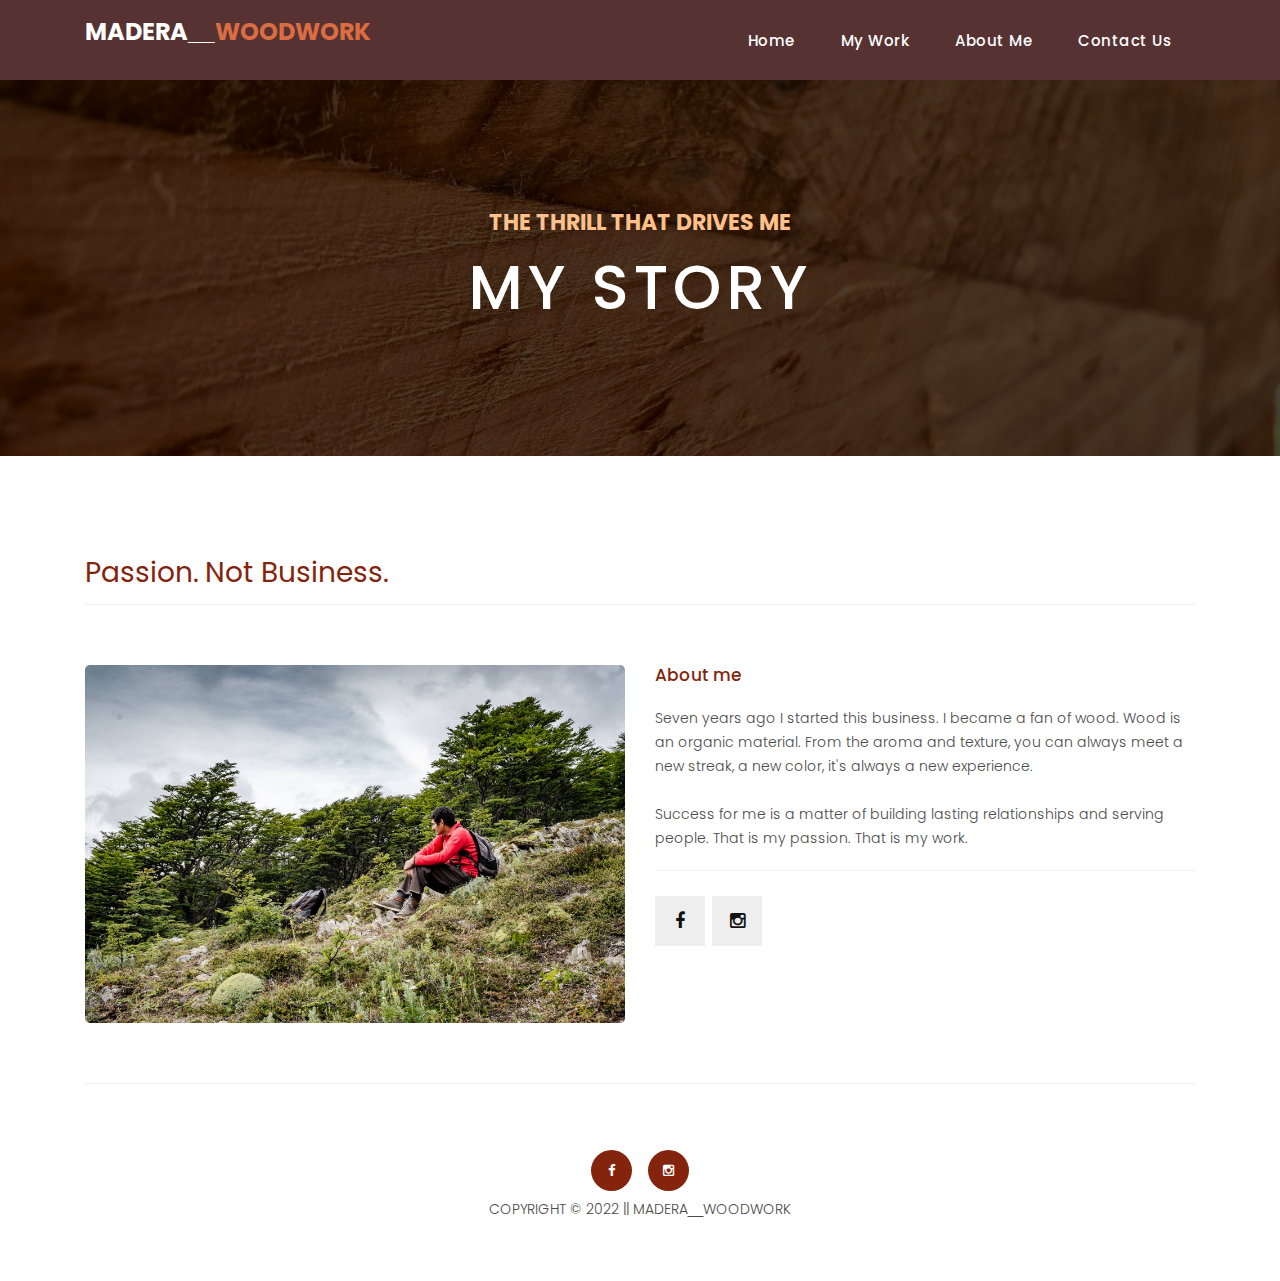
<file: about-us.html>
<!DOCTYPE html>
<html lang="en">

  <head>

    <meta charset="utf-8">
    <meta name="viewport" content="width=device-width, initial-scale=1, shrink-to-fit=no">
    <meta name="description" content="">
    <meta name="author" content="">
    <link rel="icon" href="assets/images/favicon.ico">

    <link href="https://fonts.googleapis.com/css?family=Poppins:100,200,300,400,500,600,700,800,900&display=swap" rel="stylesheet">
    <link rel="stylesheet" href="https://cdnjs.cloudflare.com/ajax/libs/font-awesome/5.15.2/css/all.min.css" integrity="sha512-HK5fgLBL+xu6dm/Ii3z4xhlSUyZgTT9tuc/hSrtw6uzJOvgRr2a9jyxxT1ely+B+xFAmJKVSTbpM/CuL7qxO8w==" crossorigin="anonymous" />
    <title>madera_woodwork</title>

    <!-- Bootstrap core CSS -->
    <link href="vendor/bootstrap/css/bootstrap.min.css" rel="stylesheet">

    <!-- Additional CSS Files -->
    <link rel="stylesheet" href="assets/css/fontawesome.css">
    <link rel="stylesheet" href="assets/css/style.css">
    <link rel="stylesheet" href="assets/css/owl.css">

  </head>

  <body>

    <!-- ***** Preloader Start ***** -->
    <div id="preloader">
        <div class="jumper">
            <div></div>
            <div></div>
            <div></div>
        </div>
    </div>  
    <!-- ***** Preloader End ***** -->

    <!-- Header -->
    <header class="">
      <nav class="navbar navbar-expand-lg">
        <div class="container">
          <a class="navbar-brand" href="index.html"><h2>Madera<span style="font-family: Arial">__</span><em>woodwork</em> </h2></a>
          <button class="navbar-toggler" type="button" data-toggle="collapse" data-target="#navbarResponsive" aria-controls="navbarResponsive" aria-expanded="false" aria-label="Toggle navigation">
            <span class="navbar-toggler-icon"></span>
          </button>
          <div class="collapse navbar-collapse" id="navbarResponsive">
            <ul class="navbar-nav ml-auto">
                <li class="nav-item">
                    <a class="nav-link" href="index.html">Home
                      <span class="sr-only">(current)</span>
                    </a>
                </li> 

                <li class="nav-item"><a class="nav-link" href="products.html">My Work</a></li>
                <li class="nav-item"><a class="nav-link" href="about-us.html">About Me</a></li>
             
                
                <!-- <li class="nav-item"><a class="nav-link checkout" href="checkout.html">Checkout  <i style="color: red;" class="fas fa-shopping-cart"></i></a></li> -->

                <li class="nav-item"><a class="nav-link" href="contact.html">Contact Us</a></li>
            </ul>
          </div>
        </div>
      </nav>
    </header>

    <!-- Page Content -->
    <div class="page-heading about-heading header-text" style="background-image: url(assets/images/project/e-main-02.jpg);">
      <div class="container">
        <div class="row">
          <div class="col-md-12">
            <div class="text-content">
              <h4>The Thrill That Drives Me</h4>
              <h2>My Story</h2>
            </div>
          </div>
        </div>
      </div>
    </div>


    <div class="best-features about-features">
      <div class="container">
        <div class="row">
          <div class="col-md-12">
            <div class="section-heading">
              <h2>Passion. Not Business.</h2>
            </div>
          </div>
          <div class="col-md-6">
            <div class="right-image">
              <img style="border-radius: 5px;" src="assets/images/eduardo_forest.jpg" alt="">
            </div>
          </div>
          <div class="col-md-6">
            <div class="left-content">
              <h4>About me</h4>
              <p>Seven years ago I started this business. I became a fan of wood. Wood is an organic material. From the aroma and texture, you can always meet a new streak, a new color, it's always a new experience.<br><br>Success for me is a matter of building lasting relationships and serving people.  That is my passion.  That is my work.</p>
              <ul class="social-icons">
                <li><a href="https://www.facebook.com/Madera72woodwork" target="_blank"><i class="fa fa-facebook"></i></a></li>
                <li><a href="https://www.instagram.com/madera__woodwork/?igshid=YmMyMTA2M2Y%3D" target="_blank"><i class="fa fa-instagram"></i></a></li>               
              </ul>
            </div>
          </div>
        </div>
      </div>
    </div>

    
    <!-- <div class="team-members">
      <div class="container">
        <div class="row">
          <div class="col-md-12">
            <div class="section-heading">
              <h2>Lorem ipsum dolor sit amet.</h2>
            </div>

            <h5>Lorem ipsum dolor sit amet.</h5>

            <p>Lorem ipsum dolor sit amet, consectetur adipisicing elit. Sed voluptate nihil eum consectetur similique? Consectetur, quod, incidunt, harum nisi dolores delectus reprehenderit voluptatem perferendis dicta dolorem non blanditiis ex fugiat. Lorem ipsum dolor sit amet, consectetur adipisicing elit.<br><br>Lorem ipsum dolor sit amet, consectetur adipisicing elit. Et, consequuntur, modi mollitia corporis ipsa voluptate corrupti eum ratione ex ea praesentium quibusdam? Aut, in eum facere corrupti necessitatibus perspiciatis quis.</p>

            <p>Lorem ipsum dolor sit amet, consectetur adipisicing elit. Nemo quae eveniet tempora reprehenderit quo, necessitatibus vel sit laboriosam, sunt obcaecati quisquam explicabo voluptatibus earum facilis quidem fuga maiores. Quasi, obcaecati? <br><br> Lorem ipsum dolor sit amet, consectetur adipisicing elit. Sequi, est officiis. Ipsam quas consequuntur adipisci quis, fuga pariatur eius eveniet qui similique nulla inventore accusantium, suscipit asperiores quibusdam culpa iure!</p>
          </div>
        </div>
      </div>
    </div> -->

  
    <footer>
      <div class="container">
        <div class="row">
          <div class="col-md-12">
            <div class="inner-content">
              <ul class="footer-social">
                <li><a href="https://www.facebook.com/Madera72woodwork" target="_blank"><i class="fa fa-facebook"></i></a></li>
                <li><a href="https://www.instagram.com/madera__woodwork/?igshid=YmMyMTA2M2Y%3D" target="_blank"><i class="fa fa-instagram"></i></a></li>               
            </ul>
            <p>Copyright © 2022 || madera<span style="font-family: Arial">__</span>woodwork</p>
            </div>
          </div>
        </div>
      </div>
    </footer>


    <!-- Bootstrap core JavaScript -->
    <script src="vendor/jquery/jquery.min.js"></script>
    <script src="vendor/bootstrap/js/bootstrap.bundle.min.js"></script>


    <!-- Additional Scripts -->
    <script src="assets/js/custom.js"></script>
    <script src="assets/js/owl.js"></script>
    <script src="assets/js/script.js"></script>
  </body>

</html>
</file>
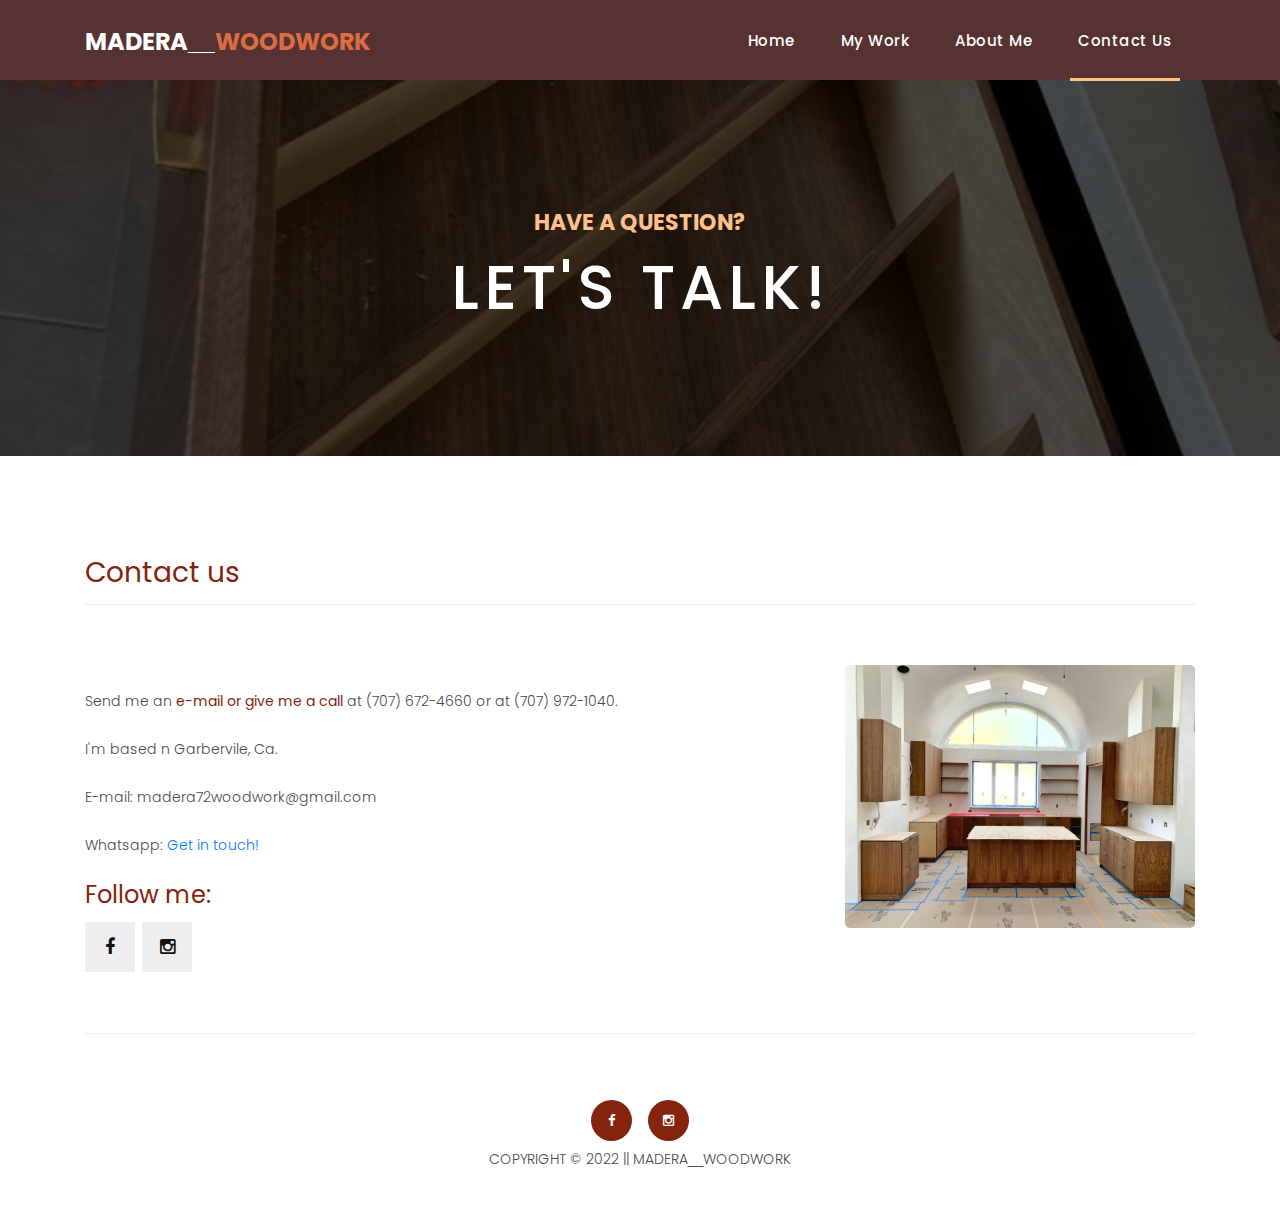
<file: contact.html>
<!DOCTYPE html>
<html lang="en">

  <head>

    <meta charset="utf-8">
    <meta name="viewport" content="width=device-width, initial-scale=1, shrink-to-fit=no">
    <meta name="description" content="">
    <meta name="author" content="">
    <link rel="icon" href="assets/images/favicon.ico">
    <link href="https://fonts.googleapis.com/css?family=Poppins:100,200,300,400,500,600,700,800,900&display=swap" rel="stylesheet">
    <link rel="stylesheet" href="https://cdnjs.cloudflare.com/ajax/libs/font-awesome/5.15.2/css/all.min.css" integrity="sha512-HK5fgLBL+xu6dm/Ii3z4xhlSUyZgTT9tuc/hSrtw6uzJOvgRr2a9jyxxT1ely+B+xFAmJKVSTbpM/CuL7qxO8w==" crossorigin="anonymous" />
    <title>madera_woodwork</title>

    <!-- Bootstrap core CSS -->
    <link href="vendor/bootstrap/css/bootstrap.min.css" rel="stylesheet">

    <!-- Additional CSS Files -->
    <link rel="stylesheet" href="assets/css/fontawesome.css">
    <link rel="stylesheet" href="assets/css/style.css">
    <link rel="stylesheet" href="assets/css/owl.css">

  </head>

  <body>

    <!-- ***** Preloader Start ***** -->
    <div id="preloader">
        <div class="jumper">
            <div></div>
            <div></div>
            <div></div>
        </div>
    </div>  
    <!-- ***** Preloader End ***** -->

    <!-- Header -->
    <header class="">
      <nav class="navbar navbar-expand-lg">
        <div class="container">
          <a class="navbar-brand" href="index.html"><h2>Madera<span style="font-family: Arial">__</span><em>woodwork</em> </h2></a>
          <button class="navbar-toggler" type="button" data-toggle="collapse" data-target="#navbarResponsive" aria-controls="navbarResponsive" aria-expanded="false" aria-label="Toggle navigation">
            <span class="navbar-toggler-icon"></span>
          </button>
          <div class="collapse navbar-collapse" id="navbarResponsive">
            <ul class="navbar-nav ml-auto">
                <li class="nav-item">
                    <a class="nav-link" href="index.html">Home
                      <span class="sr-only">(current)</span>
                    </a>
                </li> 

                <li class="nav-item"><a class="nav-link" href="products.html">My Work</a></li>
                <li class="nav-item"><a class="nav-link" href="about-us.html">About Me</a></li>

              
                
                <!-- <li class="nav-item"><a class="nav-link checkout"  href="checkout.html">Checkout <i style="color: red;" class="fas fa-shopping-cart"></i></a></li> -->

                <li class="nav-item active"><a class="nav-link" href="contact.html">Contact Us</a></li>
            </ul>
          </div>
        </div>
      </nav>
    </header>

    <!-- Page Content -->
    <div class="page-heading contact-heading header-text" style="background-image: url(assets/images/project/e-03.jpeg);">
      <div class="container">
        <div class="row">
          <div class="col-md-12">
            <div class="text-content">
              <h4>Have a question?</h4>
              <h2>Let's Talk!</h2>
            </div>
          </div>
        </div>
      </div>
    </div>


    <!-- <div class="find-us">
      <div class="container">
        <div class="row">      
          <div class="col-md-4">
            <div class="left-content">
              <h4>Contact</h4>
              <p>I’m just a few clicks away. <br><br>Give me an e-mail or give me a call at (707) 672-4660.<br><br>I'm based n Garbervile, Ca.</p>
              <ul class="social-icons">
                <li><a href="https://www.facebook.com/Madera72woodwork" target="_blank"><i class="fa fa-facebook"></i></a></li>
                <li><a href="https://www.instagram.com/madera__woodwork/?igshid=YmMyMTA2M2Y%3D" target="_blank"><i class="fa fa-instagram"></i></a></li>               
              </ul>
            </div>
          </div>
        </div>
      </div>
    </div> -->

    
    <div class="send-message">
      <div class="container">
        <div class="row">
          <div class="col-md-12">
            <div class="section-heading">
              <h2>Contact us</h2>
            </div>
          </div>
          <div class="col-md-8">
            <div class="contact-form">
              <form id="contact" action="" method="post">
                <div class="row">
                  <div class="col-lg-12 col-md-12 col-sm-12">
                    <!-- <fieldset>                   
                      <p>I’m just a few clicks away.</p>
                    </fieldset> -->
                    <br/>
                    <fieldset>                   
                      <p>Send me an <span style="color:#84240c; font-weight: 400;">e-mail or give me a call</span> at (707) 672-4660 or at (707) 972-1040.</p>
                    </fieldset>
                    <br/>
                    <fieldset>                   
                      <p>I'm based n Garbervile, Ca.</p>
                    </fieldset>
                    <br/>
                    <fieldset>                   
                        <p>E-mail: madera72woodwork@gmail.com</p>                        
                    </fieldset>
                    <br/>
                    <fieldset>                   
                        <p>Whatsapp: <a href="https://api.whatsapp.com/send?phone=+17076724660">Get in touch!</a></p>
                    </fieldset>
                     <br>
            
                  </div>
                  <div class="col-lg-12 col-md-12 col-sm-12">    
                    
                    <div class="container" style="padding-left: 0;">
                      <div class="left-content">  
                        <h4 style="color: #84240c; margin-bottom:12px; font-weight: 400;">Follow me:</h4>                           
                        <ul class="social-icons">
                          <li><a href="https://www.facebook.com/Madera72woodwork" target="_blank"><i class="fa fa-facebook"></i></a></li>
                          <li><a href="https://www.instagram.com/madera__woodwork/?igshid=YmMyMTA2M2Y%3D" target="_blank"><i class="fa fa-instagram"></i></a></li>               
                        </ul>                    
                      </div>
                    </div>

                  </div>
                  <div class="col-lg-12 col-md-12 col-sm-12">
              
                  </div>
                </div>
              </form>
            </div>
          </div>
          <div class="col-md-4">

      

            <img style="border-radius: 5px;" src="assets/images/project/e-21.jpg" class="img-fluid" alt="">
      
          </div>
        </div>
      </div>
    </div>

   
    <footer>
      <div class="container">
        <div class="row">
          <div class="col-md-12">
            <div class="inner-content">
              <ul class="footer-social">
                <li><a href="https://www.facebook.com/Madera72woodwork" target="_blank"><i class="fa fa-facebook"></i></a></li>
                <li><a href="https://www.instagram.com/madera__woodwork/?igshid=YmMyMTA2M2Y%3D" target="_blank"><i class="fa fa-instagram"></i></a></li>               
            </ul>
            <p>Copyright © 2022 || madera<span style="font-family: Arial">__</span>woodwork</p>
            </div>
          </div>
        </div>
      </div>
    </footer>


    <!-- Bootstrap core JavaScript -->
    <script src="vendor/jquery/jquery.min.js"></script>
    <script src="vendor/bootstrap/js/bootstrap.bundle.min.js"></script>


    <!-- Additional Scripts -->
    <script src="assets/js/custom.js"></script>
    <script src="assets/js/owl.js"></script>
    <script src="assets/js/script.js"></script>
  </body>

</html>
</file>
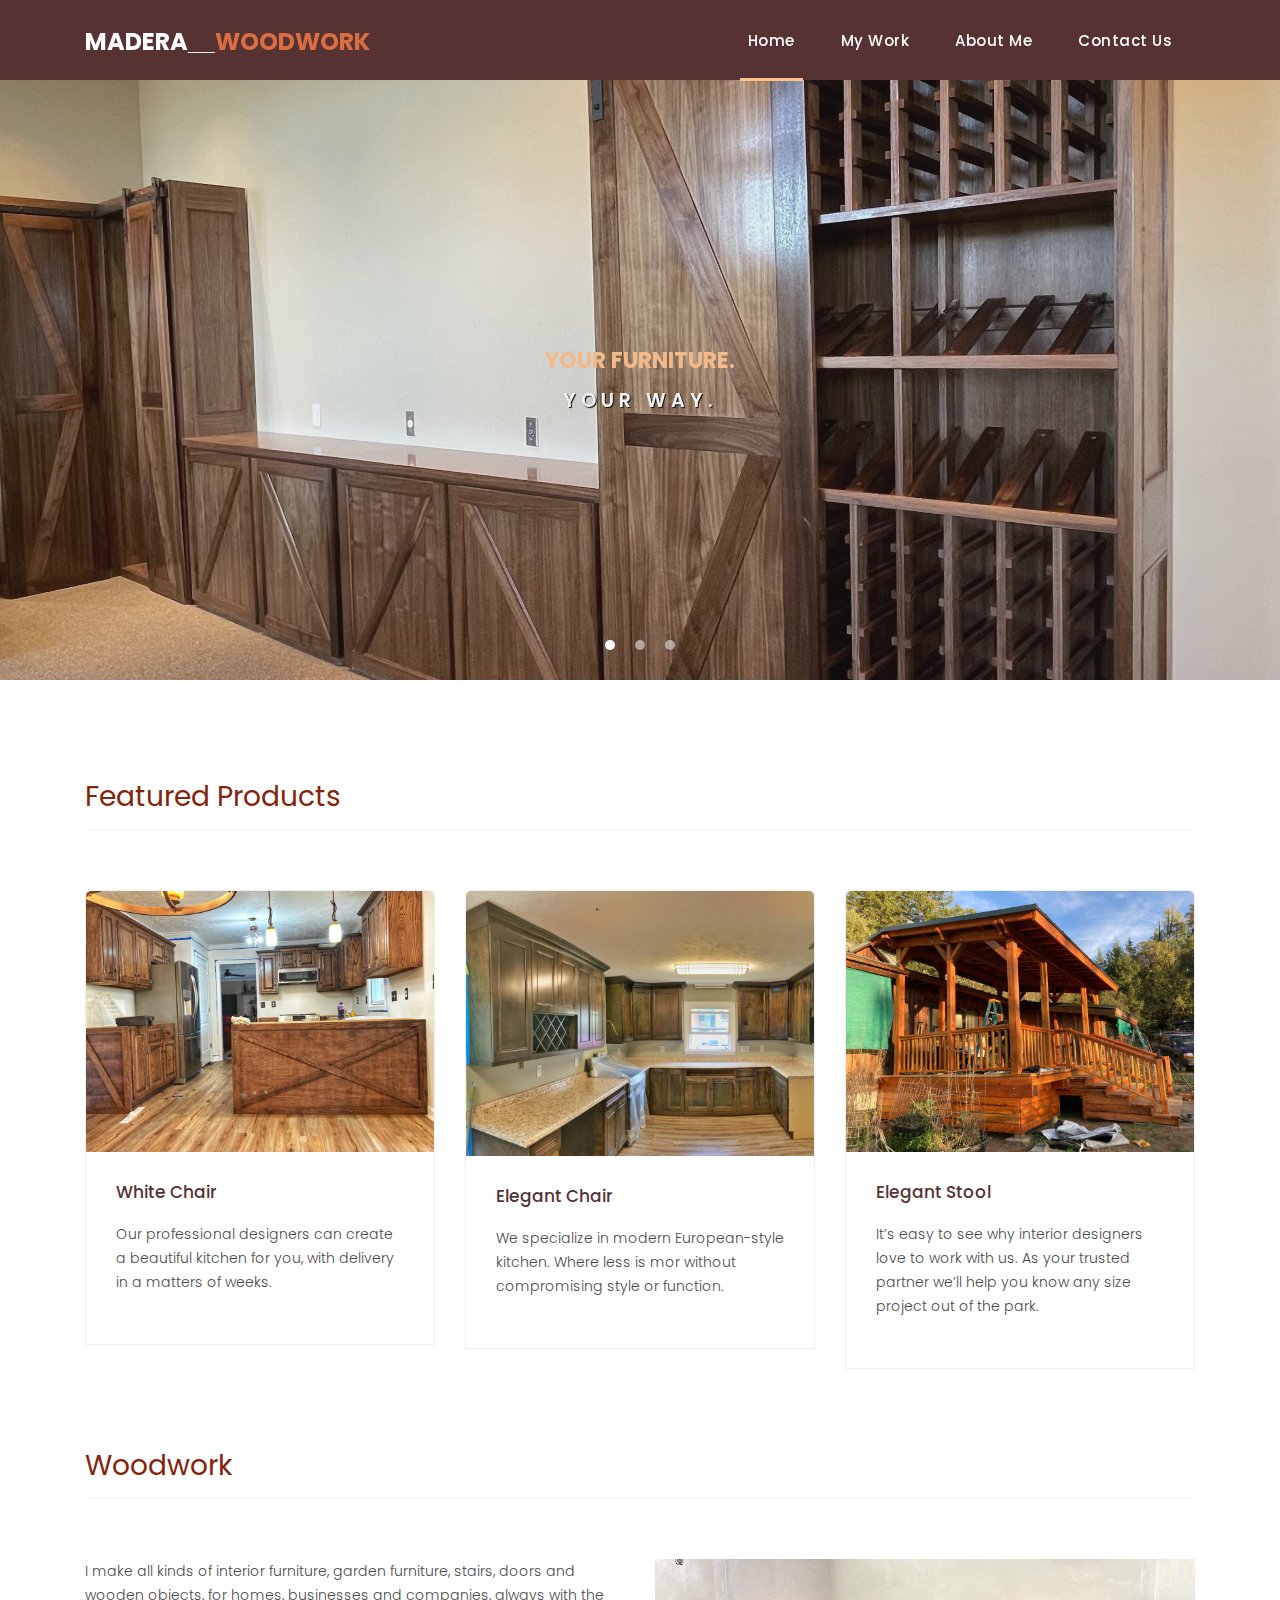
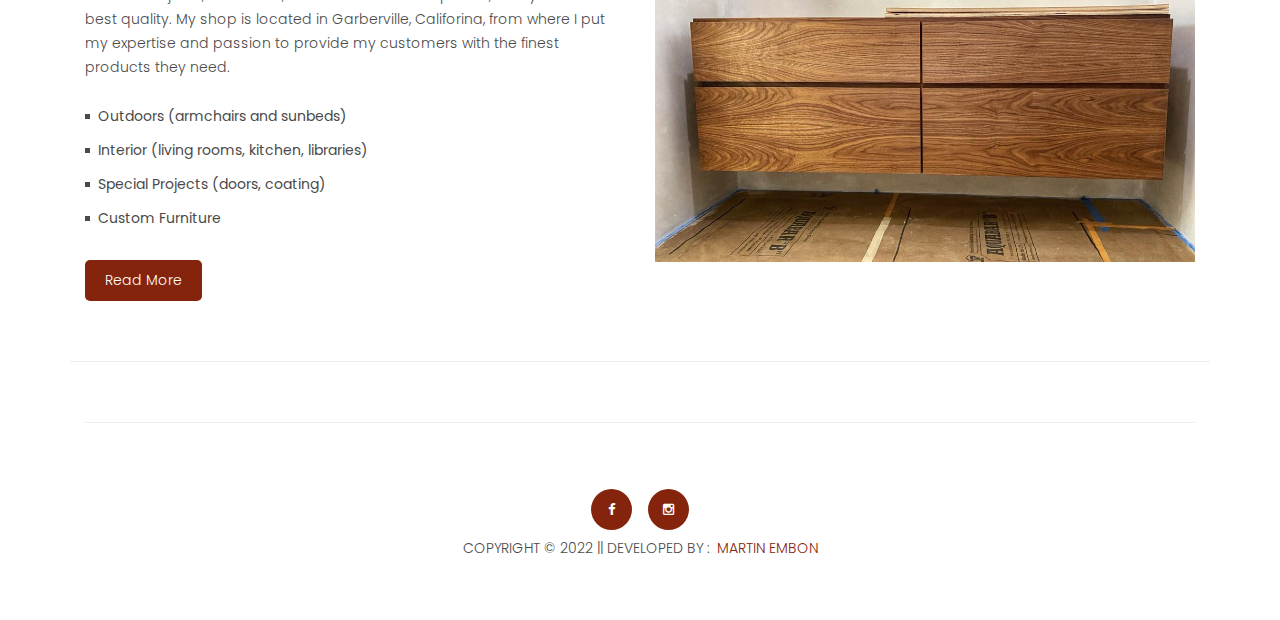
<file: index copy.html>
<!DOCTYPE html>
<html lang="en">

  <head>

    <meta charset="utf-8">
    <meta name="viewport" content="width=device-width, initial-scale=1, shrink-to-fit=no">
    <meta name="description" content="">
    <meta name="author" content="">
    <link rel="icon" href="assets/images/favicon.ico">
    <link href="https://fonts.googleapis.com/css?family=Poppins:100,200,300,400,500,600,700,800,900&display=swap" rel="stylesheet">

    <title>madera_woodwork</title>

    <!-- Bootstrap core CSS -->
    <link href="vendor/bootstrap/css/bootstrap.min.css" rel="stylesheet">

    <!-- Additional CSS Files -->
    <link rel="stylesheet" href="https://cdnjs.cloudflare.com/ajax/libs/font-awesome/5.15.2/css/all.min.css" integrity="sha512-HK5fgLBL+xu6dm/Ii3z4xhlSUyZgTT9tuc/hSrtw6uzJOvgRr2a9jyxxT1ely+B+xFAmJKVSTbpM/CuL7qxO8w==" crossorigin="anonymous" />
    <link rel="stylesheet" href="assets/css/fontawesome.css">
    <link rel="stylesheet" href="assets/css/style.css">
    <link rel="stylesheet" href="assets/css/owl.css">

  </head>

  <body>

    <!-- ***** Preloader Start ***** -->
    <div id="preloader">
        <div class="jumper">
            <div></div>
            <div></div>
            <div></div>
        </div>
    </div>  
    <!-- ***** Preloader End ***** -->

    <!-- Header -->
    <header class="">
      <nav class="navbar navbar-expand-lg">
        <div class="container">
          <a class="navbar-brand" href="index.html"><h2>Madera<span style="font-family: Arial">__</span><em>woodwork</em> </h2></a>
          <button class="navbar-toggler" type="button" data-toggle="collapse" data-target="#navbarResponsive" aria-controls="navbarResponsive" aria-expanded="false" aria-label="Toggle navigation">
            <span class="navbar-toggler-icon"></span>
          </button>
          <div class="collapse navbar-collapse" id="navbarResponsive">
            <ul class="navbar-nav ml-auto">
                <li class="nav-item active">
                    <a class="nav-link" href="index.html">Home
                      <span class="sr-only">(current)</span>
                    </a>
                </li> 

                <li class="nav-item"><a class="nav-link" href="products.html">My Work</a></li>
                <li class="nav-item"><a class="nav-link" href="about-us.html">About Me</a></li>

            
                
                <!-- <li class="nav-item"><a class="nav-link checkout"  href="checkout.html">Checkout <i style="color: red;" class="fas fa-shopping-cart"></i></a></li> -->

                <li class="nav-item"><a class="nav-link" href="contact.html">Contact Us</a></li>
            </ul>
          </div>
        </div>
      </nav>
    </header>

    <!-- Page Content -->
    <!-- Banner Starts Here -->
    <div class="banner header-text">
      <div class="owl-banner owl-carousel">
        <div class="banner-item-01">
          <div class="text-content">
            <h4>Your furniture.</h4>
            <h2 style='font-size:larger'>Your Way.</h2>
          </div>
        </div>
        <div class="banner-item-02">
          <div class="text-content">
            <h4>Fugiat Aspernatur</h4>
            <h2>Laboriosam reprehenderit ducimus</h2>
          </div>
        </div>
        <div class="banner-item-03">
          <div class="text-content">
            <h4>Saepe Omnis</h4>
            <h2>Quaerat suscipit unde minus dicta</h2>
          </div>
        </div>
      </div>
    </div>
    <!-- Banner Ends Here -->

    <div class="latest-products">
      <div class="container">
        <div class="row">
          <div class="col-md-12">
            <div class="section-heading">
              <h2>Featured Products</h2>
              <!-- <a href="products.html">view more <i class="fa fa-angle-right"></i></a> -->
            </div>
          </div>
          <div class="col-md-4">
            <div class="product-item">
              <a href=""><img id='product_img' src="assets/images/project/e-01.jpeg" alt=""></a>
              <div class="down-content">
                <h4>White Chair</h4>
                <!-- <h6>$779.00</h6> -->
                <!-- <p class="add_to_cart" id="add_to_cart">Add to Cart <i style="color: yellow;" class="fas fa-shopping-cart"></i></p> -->
                <p>Our professional designers can create a beautiful kitchen for you, with delivery in a matters of weeks.</p>
              </div>
            </div>
          </div>

          <div class="col-md-4">
            <div class="product-item">
              <a href=""><img src="assets/images/project/e-05.jpeg" alt=""></a>
              <div class="down-content">
                <h4>Elegant Chair</h4>
                <!-- <h6>$79.00</h6> -->
                <!-- <p class="add_to_cart" id="add_to_cart">Add to Cart <i style="color: yellow;" class="fas fa-shopping-cart"></i></p> -->
                <p>We specialize in modern European-style kitchen. Where less is mor without compromising style or function.</p>
              </div>
            </div>
          </div>

          <div class="col-md-4">
            <div class="product-item">
              <a href=""><img src="assets/images/project/e-11.jpg" alt=""></a>
              <div class="down-content">
                <h4>Elegant Stool</h4>
                <!-- <h6>$1779.00</h6> -->
                <!-- <p class="add_to_cart" id="add_to_cart">Add to Cart <i style="color: yellow;" class="fas fa-shopping-cart"></i></p> -->
                <p>It’s easy to see why interior designers love to work with us. As your trusted partner we’ll help you know any size project out of the park.</p>
              </div>
            </div>
          </div>

          
        </div>
      </div>
    </div>

    <div class="best-features">
      <div class="container">
        <div class="row">
          <div class="col-md-12">
            <div class="section-heading">
              <h2>Woodwork</h2>
            </div>
          </div>
          <div class="col-md-6">
            <div class="left-content">
              <p>I make all kinds of interior furniture, garden furniture, stairs, doors and wooden objects, for homes, businesses and companies, always with the best quality. My shop is located in Garberville, Califorina, from where I put my expertise and passion to provide my customers with the finest products they need.</p>
              <ul class="featured-list">
                <li><a href="products.html">Outdoors (armchairs and sunbeds)</a></li>
                <li><a href="products.html">Interior (living rooms, kitchen, libraries)</a></li>
                <li><a href="products.html">Special Projects (doors, coating)</a></li>
                <li><a href="products.html">Custom Furniture</a></li>
              </ul>
              <a href="about-us.html" class="filled-button">Read More</a>
            </div>
          </div>
          <div class="col-md-6">
            <div class="right-image">
              <img src="assets/images/project/e-06.jpeg" alt="">
            </div>
          </div>
        </div>
      </div>
    </div>
<!-- 
    <div class="happy-clients">
      <div class="container">
        <div class="row">
          <div class="col-md-12">
            <div class="section-heading">
              <h2>Happy Clients</h2>

              <a href="testimonials.html">read more <i class="fa fa-angle-right"></i></a>
            </div>
          </div>
          <div class="col-md-12">
            <div class="owl-clients owl-carousel text-center">
              <div class="service-item">
                <div class="icon">
                  <i class="fa fa-user"></i>
                </div>
                <div class="down-content">
                  <h4>John Doe</h4>
                  <p class="n-m"><em>"Lorem ipsum dolor sit amet, consectetur an adipisicing elit. Itaque, corporis nulla at quia quaerat."</em></p>
                </div>
              </div>
              
              <div class="service-item">
                <div class="icon">
                  <i class="fa fa-user"></i>
                </div>
                <div class="down-content">
                  <h4>Jane Smith</h4>
                  <p class="n-m"><em>"Lorem ipsum dolor sit amet, consectetur an adipisicing elit. Itaque, corporis nulla at quia quaerat."</em></p>
                </div>
              </div>
              
              <div class="service-item">
                <div class="icon">
                  <i class="fa fa-user"></i>
                </div>
                <div class="down-content">
                  <h4>Antony Davis</h4>
                  <p class="n-m"><em>"Lorem ipsum dolor sit amet, consectetur an adipisicing elit. Itaque, corporis nulla at quia quaerat."</em></p>
                </div>
              </div>
              
              <div class="service-item">
                <div class="icon">
                  <i class="fa fa-user"></i>
                </div>
                <div class="down-content">
                  <h4>John Doe</h4>
                  <p class="n-m"><em>"Lorem ipsum dolor sit amet, consectetur an adipisicing elit. Itaque, corporis nulla at quia quaerat."</em></p>
                </div>
              </div>
              
              <div class="service-item">
                <div class="icon">
                  <i class="fa fa-user"></i>
                </div>
                <div class="down-content">
                  <h4>Jane Smith</h4>
                  <p class="n-m"><em>"Lorem ipsum dolor sit amet, consectetur an adipisicing elit. Itaque, corporis nulla at quia quaerat."</em></p>
                </div>
              </div>
              
              <div class="service-item">
                <div class="icon">
                  <i class="fa fa-user"></i>
                </div>
                <div class="down-content">
                  <h4>Antony Davis</h4>
                  <p class="n-m"><em>"Lorem ipsum dolor sit amet, consectetur an adipisicing elit. Itaque, corporis nulla at quia quaerat."</em></p>
                </div>
              </div>
            </div>
          </div>
        </div>
      </div>
    </div>
 -->

 <!-- <div class="call-to-action">
  <div class="container">
    <div class="row">
      <div class="col-md-12">
        <div class="inner-content">
          <div class="row">
            <div class="col-md-8">
              <h4>Feel free to Communicate with us</h4>
              <p>Contacting us is the coustomer right while responding is our responsibility.</p>
            </div>
            <div class="col-lg-4 col-md-6 text-right">
              <a href="contact.html" class="filled-button">Contact Us</a>
            </div>
          </div>
        </div>
      </div>
    </div>
  </div>
</div> -->

    
    <footer>
      <div class="container">
        <div class="row">
          <div class="col-md-12">
            <div class="inner-content">
              <ul class="footer-social">
                <li><a href="https://www.facebook.com/Madera72woodwork" target="_blank"><i class="fa fa-facebook"></i></a></li>
                <li><a href="https://www.instagram.com/madera__woodwork/?igshid=YmMyMTA2M2Y%3D" target="_blank"><i class="fa fa-instagram"></i></a></li>               
            </ul>
              <p>Copyright © 2022 || Developed by : <a href="https://github.com/martinembon" target="_blank">Martin Embon</a></p>
            </div>
          </div>
        </div>
      </div>
    </footer>


    <!-- Bootstrap core JavaScript -->
    <script src="vendor/jquery/jquery.min.js"></script>
    <script src="vendor/bootstrap/js/bootstrap.bundle.min.js"></script>


    <!-- Additional Scripts -->
    <script src="assets/js/custom.js"></script>
    <script src="assets/js/owl.js"></script>
    <script src="assets/js/script.js"></script>
  </body>
</html>
</file>
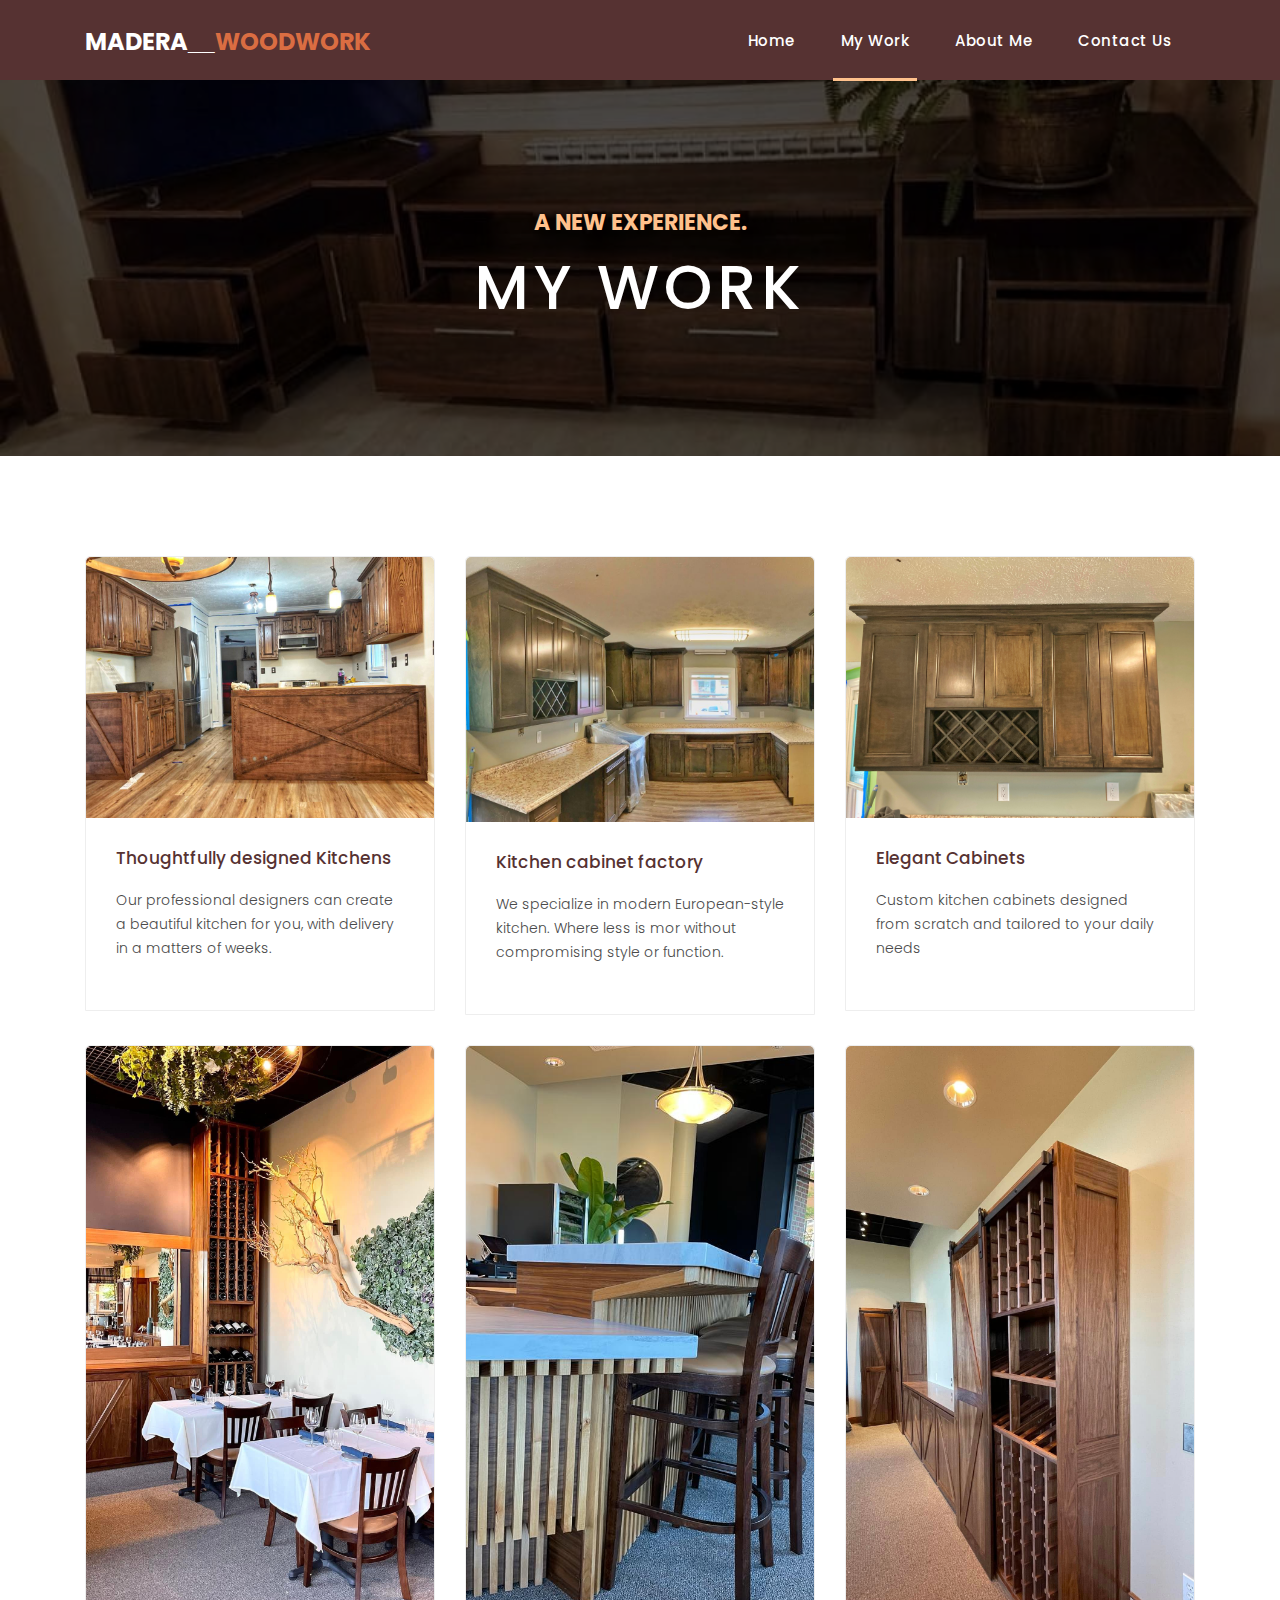
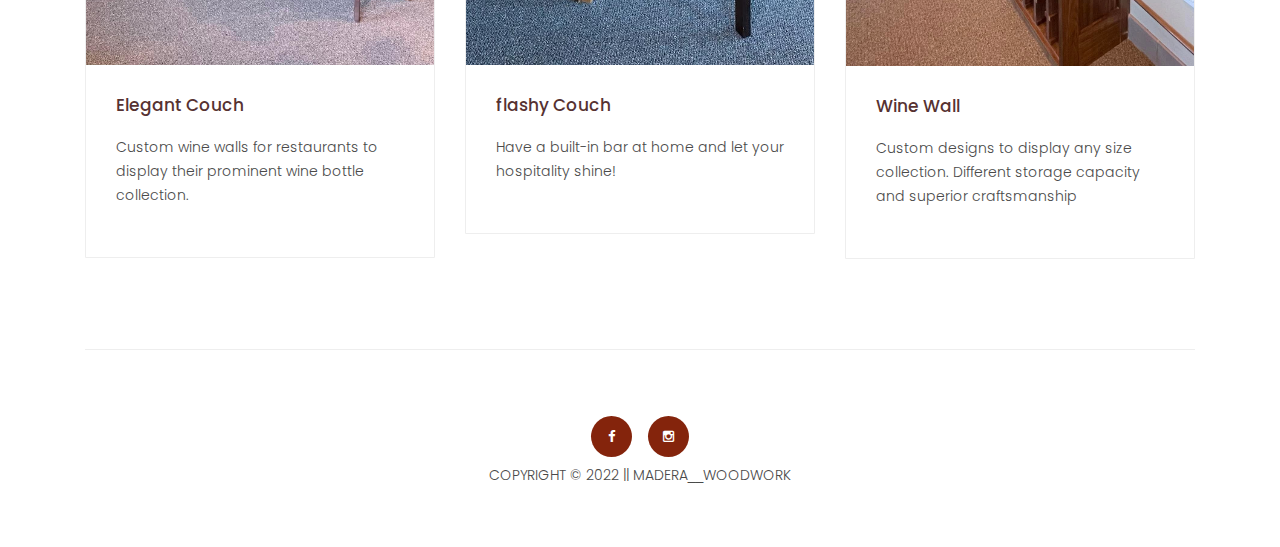
<file: products.html>
<!DOCTYPE html>
<html lang="en">

  <head>

    <meta charset="utf-8">
    <meta name="viewport" content="width=device-width, initial-scale=1, shrink-to-fit=no">
    <meta name="description" content="">
    <meta name="author" content="">
    <link rel="icon" href="assets/images/favicon.ico">

    <link href="https://fonts.googleapis.com/css?family=Poppins:100,200,300,400,500,600,700,800,900&display=swap" rel="stylesheet">

    <title>madera_woodwork</title>

    <!-- Bootstrap core CSS -->
    <link href="vendor/bootstrap/css/bootstrap.min.css" rel="stylesheet">

    <!-- Additional CSS Files -->
    <link rel="stylesheet" href="https://cdnjs.cloudflare.com/ajax/libs/font-awesome/5.15.2/css/all.min.css" integrity="sha512-HK5fgLBL+xu6dm/Ii3z4xhlSUyZgTT9tuc/hSrtw6uzJOvgRr2a9jyxxT1ely+B+xFAmJKVSTbpM/CuL7qxO8w==" crossorigin="anonymous" />
    <link rel="stylesheet" href="assets/css/fontawesome.css">
    <link rel="stylesheet" href="assets/css/style.css">
    <link rel="stylesheet" href="assets/css/owl.css">

  </head>

  <body>

    <!-- ***** Preloader Start ***** -->
    <div id="preloader">
        <div class="jumper">
            <div></div>
            <div></div>
            <div></div>
        </div>
    </div>  
    <!-- ***** Preloader End ***** -->

    <!-- Header -->
    <header class="">
      <nav class="navbar navbar-expand-lg">
        <div class="container">
          <a class="navbar-brand" href="index.html"><h2>Madera<span style="font-family: Arial">__</span><em>woodwork</em> </h2></a>
          <button class="navbar-toggler" type="button" data-toggle="collapse" data-target="#navbarResponsive" aria-controls="navbarResponsive" aria-expanded="false" aria-label="Toggle navigation">
            <span class="navbar-toggler-icon"></span>
          </button>
          <div class="collapse navbar-collapse" id="navbarResponsive">
            <ul class="navbar-nav ml-auto">
                <li class="nav-item">
                    <a class="nav-link" href="index.html">Home
                      <span class="sr-only">(current)</span>
                    </a>
                </li> 

                <li class="nav-item active"><a class="nav-link" href="products.html">My Work</a></li>
                <li class="nav-item"><a class="nav-link" href="about-us.html">About Me</a></li>
              
                
                <!-- <li class="nav-item"><a class="nav-link checkout" href="checkout.html">Checkout</a></li> -->

                <li class="nav-item"><a class="nav-link" href="contact.html">Contact Us</a></li>
            </ul>
          </div>
        </div>
      </nav>
    </header>

    <!-- Page Content -->
    <div class="page-heading about-heading header-text" style="background-image: url(assets/images/project/e-main.jpg);">
      <div class="container">
        <div class="row">
          <div class="col-md-12">
            <div class="text-content">
              <h4>A New Experience.</h4>
              <h2>My Work</h2>
            </div>
          </div>
        </div>
      </div>
    </div>

    <div class="products">
      <div class="container">
        <div class="row">
          <div class="col-md-4">
            <div class="product-item">
              <img src="assets/images/project/e-01.jpeg" alt="">
              <div class="down-content">
                <h4>Thoughtfully designed Kitchens</h4>
                <!-- <h6>$779.00</h6> -->
                <!-- <p class="add_to_cart" id="add_to_cart">Add to Cart <i style="color: yellow;" class="fas fa-shopping-cart"></i></p> -->
                <p>Our professional designers can create a beautiful kitchen for you, with delivery in a matters of weeks.</p>
              </div>
            </div>
          </div>

          <div class="col-md-4">
            <div class="product-item">
              <img src="assets/images/project/e-05.jpeg" alt="">
              <div class="down-content">
                <h4>Kitchen cabinet factory</h4>
                <!-- <h6>$79.00</h6> -->
                <!-- <p class="add_to_cart" id="add_to_cart">Add to Cart <i style="color: yellow;" class="fas fa-shopping-cart"></i></p> -->
                <p>We specialize in modern European-style kitchen. Where less is mor without compromising style or function.</p>
              </div>
            </div>
          </div>

          <div class="col-md-4">
            <div class="product-item">
              <img src="assets/images/project/e-16.jpg" alt="">
              <div class="down-content">
                <h4>Elegant Cabinets</h4>
                <!-- <h6>$1779.00</h6> -->
                <!-- <p class="add_to_cart" id="add_to_cart">Add to Cart <i style="color: yellow;" class="fas fa-shopping-cart"></i></p> -->
                <p>Custom kitchen cabinets designed from scratch and tailored to your daily needs</p>
              </div>
            </div>
          </div>

          <div class="col-md-4">
            <div class="product-item">
              <img  src="assets/images/project/e-18.JPG" alt="">
              <div class="down-content">
                <h4>Elegant Couch</h4>
                <!-- <h6>$779.00</h6> -->
                <!-- <p class="add_to_cart" id="add_to_cart">Add to Cart <i style="color: yellow;" class="fas fa-shopping-cart"></i></p> -->
                <p>Custom wine walls for restaurants to display their prominent wine bottle collection.</p>
              </div>
            </div>
          </div>

          <div class="col-md-4">
            <div class="product-item">
              <img src="assets/images/project/e-04.jpeg" alt="">
              <div class="down-content">
                <h4>flashy Couch</h4>
                <!-- <h6>$79.00</h6> -->
                <!-- <p class="add_to_cart" id="add_to_cart">Add to Cart <i style="color: yellow;" class="fas fa-shopping-cart"></i></p> -->
                <p>Have a built-in bar at home and let your hospitality shine!</p>
              </div>
            </div>
          </div>

          <div class="col-md-4">
            <div class="product-item">
              <img src="assets/images/project/e-9.jpg" alt="">
              <div class="down-content">
                <h4>Wine Wall</h4>
                <!-- <h6>$1779.00</h6> -->
                <!-- <p class="add_to_cart" id="add_to_cart">Add to Cart <i style="color: yellow;" class="fas fa-shopping-cart"></i></p> -->
                <p>Custom designs to display any size collection.  Different storage capacity and superior craftsmanship</p>
              </div>
            </div>
          </div>

          <!-- <div class="col-md-12">
            <ul class="pages">
              <li><a href="#">1</a></li>
              <li class="active"><a href="#">2</a></li>
              <li><a href="#">3</a></li>
              <li><a href="#">4</a></li>
              <li><a href="#"><i class="fa fa-angle-double-right"></i></a></li>
            </ul>
          </div> -->
        </div>
      </div>
    </div>

   
    <footer>
      <div class="container">
        <div class="row">
          <div class="col-md-12">
            <div class="inner-content">
              <ul class="footer-social">
                <li><a href="https://www.facebook.com/Madera72woodwork" target="_blank"><i class="fa fa-facebook"></i></a></li>
                <li><a href="https://www.instagram.com/madera__woodwork/?igshid=YmMyMTA2M2Y%3D" target="_blank"><i class="fa fa-instagram"></i></a></li>               
            </ul>
              <p>Copyright © 2022 || madera<span style="font-family: Arial">__</span>woodwork</p>
            </div>
          </div>
        </div>
      </div>
    </footer>

    <!-- Modal -->
    <div class="modal fade" id="exampleModal" tabindex="-1" role="dialog" aria-labelledby="exampleModalLabel" aria-hidden="true">
      <div class="modal-dialog modal-lg" role="document">
        <div class="modal-content">
          <div class="modal-header">
            <h5 class="modal-title" id="exampleModalLabel">Book Now</h5>
            <button type="button" class="close" data-dismiss="modal" aria-label="Close">
              <span aria-hidden="true">&times;</span>
            </button>
          </div>
          <div class="modal-body">
            <div class="contact-form">
              <form action="#" id="contact">
                  <div class="row">
                       <div class="col-md-6">
                          <fieldset>
                            <input type="text" class="form-control" placeholder="Pick-up location" required="">
                          </fieldset>
                       </div>

                       <div class="col-md-6">
                          <fieldset>
                            <input type="text" class="form-control" placeholder="Return location" required="">
                          </fieldset>
                       </div>
                  </div>

                  <div class="row">
                       <div class="col-md-6">
                          <fieldset>
                            <input type="text" class="form-control" placeholder="Pick-up date/time" required="">
                          </fieldset>
                       </div>

                       <div class="col-md-6">
                          <fieldset>
                            <input type="text" class="form-control" placeholder="Return date/time" required="">
                          </fieldset>
                       </div>
                  </div>
                  <input type="text" class="form-control" placeholder="Enter full name" required="">

                  <div class="row">
                       <div class="col-md-6">
                          <fieldset>
                            <input type="text" class="form-control" placeholder="Enter email address" required="">
                          </fieldset>
                       </div>

                       <div class="col-md-6">
                          <fieldset>
                            <input type="text" class="form-control" placeholder="Enter phone" required="">
                          </fieldset>
                       </div>
                  </div>
              </form>
           </div>
          </div>
          <div class="modal-footer">
            <button type="button" class="btn btn-secondary" data-dismiss="modal">Cancel</button>
            <button type="button" class="btn btn-primary">Book Now</button>
          </div>
        </div>
      </div>
    </div>


    <!-- Bootstrap core JavaScript -->
    <script src="vendor/jquery/jquery.min.js"></script>
    <script src="vendor/bootstrap/js/bootstrap.bundle.min.js"></script>


    <!-- Additional Scripts -->
    <script src="assets/js/custom.js"></script>
    <script src="assets/js/owl.js"></script>
    <script src="assets/js/script.js"></script>
  </body>

</html>
</file>
<file: assets/css/style.css>
body {
  font-family: 'Poppins', sans-serif;
  overflow-x: hidden;
  text-rendering: optimizeLegibility;
  -webkit-font-smoothing: antialiased;
  -moz-osx-font-smoothing: grayscale;
}
p {
	margin-bottom: 0px;
	font-size: 14px;
	font-weight: 300;
	color: #4a4a4a;
	line-height: 24px;
}
a {
	text-decoration: none!important;
}
ul {
	padding: 0;
	margin: 0;
	list-style: none;
}

h1,h2,h3,h4,h5,h6 {
	margin: 0px;
}

ul.social-icons li {
	display: inline-block;
	margin-right: 3px;
}

ul.social-icons li:last-child {
	margin-right: 0px;
}

ul.social-icons li a {
	width: 50px;
	height: 50px;
	display: inline-block;
	line-height: 50px;
	background-color: #eee;
	color: #121212;
	font-size: 18px;
	text-align: center;
	transition: all .3s;
}

ul.social-icons li a:hover {
	background-color: #84240c;
	color: #fff;
}

a.filled-button {
	background-color: #84240c;
	color: #fff;
	font-size: 14px;
	text-transform: capitalize;
	font-weight: 300;
	padding: 10px 20px;
	border-radius: 5px;
	display: inline-block;
	transition: all 0.3s;
}

a.filled-button:hover {
	background-color: #121212;
	color: #fff;
}

.section-heading {
	text-align: left;
	margin-bottom: 60px;
	border-bottom: 1px solid #eee;
}

.section-heading h2 {
	font-size: 28px;
	font-weight: 400;
	color: #84240c;
	margin-bottom: 15px;
}

.page-heading {
	padding: 210px 0px 130px 0px;
	text-align: center;
	background-position: center center;
	background-repeat: no-repeat;
	background-size: cover;
}

.page-heading .text-content h4 {
	color: #ffc18c;
	/* color: #f33f3f; */
	font-size: 22px;
	text-transform: uppercase;
	font-weight: 700;
	margin-bottom: 15px;
}

.page-heading .text-content h2 {
	color: #fff;
	font-size: 62px;
	text-transform: uppercase;
	letter-spacing: 5px;
}

#preloader {
  overflow: hidden;
  background: #f33f3f;
  left: 0;
  right: 0;
  top: 0;
  bottom: 0;
  position: fixed;
  z-index: 9999999;
  color: #fff;
}

#preloader .jumper {
  left: 0;
  top: 0;
  right: 0;
  bottom: 0;
  display: block;
  position: absolute;
  margin: auto;
  width: 50px;
  height: 50px;
}

#preloader .jumper > div {
  background-color: #fff;
  width: 10px;
  height: 10px;
  border-radius: 100%;
  -webkit-animation-fill-mode: both;
  animation-fill-mode: both;
  position: absolute;
  opacity: 0;
  width: 50px;
  height: 50px;
  -webkit-animation: jumper 1s 0s linear infinite;
  animation: jumper 1s 0s linear infinite;
}

#preloader .jumper > div:nth-child(2) {
  -webkit-animation-delay: 0.33333s;
  animation-delay: 0.33333s;
}

#preloader .jumper > div:nth-child(3) {
  -webkit-animation-delay: 0.66666s;
  animation-delay: 0.66666s;
}

@-webkit-keyframes jumper {
  0% {
    opacity: 0;
    -webkit-transform: scale(0);
    transform: scale(0);
  }
  5% {
    opacity: 1;
  }
  100% {
    -webkit-transform: scale(1);
    transform: scale(1);
    opacity: 0;
  }
}

@keyframes jumper {
  0% {
    opacity: 0;
    -webkit-transform: scale(0);
    transform: scale(0);
  }
  5% {
    opacity: 1;
  }
  100% {
    opacity: 0;
  }
}


/* Header Style */
header {
	position: absolute;
	z-index: 99999;
	width: 100%;
	height: 80px;
	background-color: #563232;
	-webkit-transition: all 0.3s ease-in-out 0s;
    -moz-transition: all 0.3s ease-in-out 0s;
    -o-transition: all 0.3s ease-in-out 0s;
    transition: all 0.3s ease-in-out 0s;
}
header .navbar {
	padding: 17px 0px;
}
.background-header .navbar {
	padding: 17px 0px;
}
.background-header {
	top: 0;
	position: fixed;
	background-color: #fff!important;
	box-shadow: 0px 1px 10px rgba(0,0,0,0.1);
}
.background-header .navbar-brand h2 {
	color: #121212!important;
}
.background-header .navbar-nav a.nav-link {
	color: #1e1e1e!important;
}
.background-header .navbar-nav .nav-link:hover,
.background-header .navbar-nav .active>.nav-link,
.background-header .navbar-nav .nav-link.active,
.background-header .navbar-nav .nav-link.show,
.background-header .navbar-nav .show>.nav-link {
	color: #da6d42!important;
}
.navbar .navbar-brand {
	float: 	left;
	margin-top: -12px;
	outline: none;
}
.navbar .navbar-brand h2 {
	color: #fff;
	text-transform: uppercase;
	font-size: 24px;
	font-weight: 700;
	-webkit-transition: all .3s ease 0s;
    -moz-transition: all .3s ease 0s;
    -o-transition: all .3s ease 0s;
    transition: all .3s ease 0s;
}
.navbar .navbar-brand h2 em {
	font-style: normal;
	color: #da6d42;
}
#navbarResponsive {
	z-index: 999;
}
.navbar-collapse {
	text-align: center;
}
.navbar .navbar-nav .nav-item {
	margin: 0px 15px;
}
.navbar .navbar-nav a.nav-link {
	text-transform: capitalize;
	font-size: 15px;
	font-weight: 500;
	letter-spacing: 0.5px;
	color: #fff;
	transition: all 0.5s;
	margin-top: 5px;
}
.navbar .navbar-nav .nav-link:hover,
.navbar .navbar-nav .active>.nav-link,
.navbar .navbar-nav .nav-link.active,
.navbar .navbar-nav .nav-link.show,
.navbar .navbar-nav .show>.nav-link {
	color: #fff;
	padding-bottom: 25px;
	border-bottom: 3px solid #ffc18c;
}
.navbar .navbar-toggler-icon {
	background-image: none;
}
.navbar .navbar-toggler {
	border-color: #fff;
	background-color: #fff;	
	height: 36px;
	outline: none;
	border-radius: 0px;
	position: absolute;
	right: 30px;
	top: 20px;
}
.navbar .navbar-toggler-icon:after {
	content: '\f0c9';
	color: #da6d42;
	font-size: 18px;
	line-height: 26px;
	font-family: 'FontAwesome';
}



/* Banner Style */
.banner {
	position: relative;
	text-align: center;
	padding-top: 80px;
}

.banner-item-01 {
	padding: 300px 0px;
	background-image: url(../images/project/wine-cellar-02.jpg);
	filter: brightness(5%);
	filter: contrast(90%);
	background-size: cover;
	background-repeat: no-repeat;
	background-position: center center;
}

.banner-item-02 {
	padding: 300px 0px;
	background-image: url(../images/project/e-05.jpeg);


	background-size: cover;
	background-repeat: no-repeat;
	background-position: center center;
}

.banner-item-03 {
	padding: 300px 0px;
	background-size: cover;
	background-repeat: no-repeat;
	background-position: center center;
	background-image: url(../images/project/e-main.jpg);

}

.banner .banner-item {
	max-height: 600px;
}

.banner .text-content {
	position: absolute;
	top: 50%;
	transform: translateY(-50%);
	text-align: center;
	width: 100%;
}

.banner .text-content h4 {
	color: #ffc18c;
	font-size: 22px;
	text-transform: uppercase;
	font-weight: 700;
	margin-bottom: 15px;
}

.banner .text-content h2 {
	color: #fff;
	font-size: 62px;
	text-transform: uppercase;
	letter-spacing: 5px;
	font-weight: 600;
	text-shadow: 1px 1px 1px black;

}


.owl-banner .owl-dots .owl-dot {
  border-radius: 3px;
}
.owl-banner .owl-dots {
    display: -webkit-box;
    display: -webkit-flex;
    display: -ms-flexbox;
    display: flex;
    -ms-flex-pack: center;
    -webkit-justify-content: center;
    justify-content: center;
    position: absolute;
    left: 50%;
    transform: translateX(-50%);
    bottom: 30px;
}
.owl-banner .owl-dots .owl-dot {
    width: 10px;
    height: 10px;
    border-radius: 50%;
    margin: 0 10px;
    background-color: #fff;
    opacity: 0.5;
}
.owl-banner .owl-dots .owl-dot:focus {
    outline: none
}
.owl-banner .owl-dots .owl-dot.active {
    background-color: #fff;
    opacity: 1;
}



/* Latest Produtcs */

.latest-products {
	margin-top: 100px;
}

.section-heading a {
	float: right;
	margin-top: -35px;
	text-transform: uppercase;
	font-size: 13px;
	font-weight: 700;
	color: #f33f3f;
}

.product-item {
	border: 1px solid #eee;
	margin-bottom: 30px;
	border-top-left-radius: 5px;
	border-top-right-radius: 5px;
}

.product-item .down-content {
	padding: 30px;
	position: relative;
}

.product-item img {
	width: 100%;
	overflow: hidden;
	border-top-left-radius: 5px;
	border-top-right-radius: 5px;
}

.product-item .down-content h4 {
	font-size: 17px;
	color: #563232;
	margin-bottom: 20px;
}

.product-item .down-content h6 {
	font-size: 18px;
	margin-bottom: 15px;
	color: #121212;
}

.product-item .down-content h6 small{
	color: #999;
}

.product-item .down-content p {
	margin-bottom: 20px;
}

.product-item .down-content ul li {
	display: inline-block;
}

.product-item .down-content ul li i {
	color: #f33f3f;
	font-size: 14px;
}

.product-item .down-content span {
	position: absolute;
	right: 30px;
	bottom: 30px;
	font-size: 13px;
	color: #f33f3f;
	font-weight: 500;
}

.product-item .down-content span a {
	color: #f33f3f;
	display: inline-block;
	margin-bottom: 3px;
}

.modal-dialog { 
	margin-top: 10%; 
}

/* Best Features */

.about-features {
	margin-top: 100px!important;
}

.about-features p {
	border-bottom: 1px solid #eee;
	padding-bottom: 20px;
}

.about-features .container .row {
	padding-bottom: 0px!important;
	border-bottom: none!important;
}

.best-features {
	margin-top: 50px;
}

.best-features .container .row {
	border-bottom: 1px solid #eee;
	padding-bottom: 60px;
}

.best-features img {
	width: 100%;
	overflow: hidden;
}

.best-features h4 {
	font-size: 17px;
	color: #84240c;
	margin-bottom: 20px;
}

.best-features ul.featured-list li {
	display: block;
	margin-bottom: 10px;
}

.best-features p {
	margin-bottom: 25px;
}

.best-features ul.featured-list li a {
	font-size: 14px;
	color: #4a4a4a;
	font-weight: 300;
	transition: all .3s;
	position: relative;
	padding-left: 13px;
	font-weight: 400;
}

.best-features ul.featured-list li a:before {
	content: '';
	width: 5px;
	height: 5px;
	display: inline-block;
	background-color: #4a4a4a;
	position: absolute;
	left: 0;
	transition: all .3s;
	top: 8px;
}

.best-features ul.featured-list li a:hover {
	color: #84240c;
}

.best-features ul.featured-list li a:hover::before {
	background-color: #84240c;
}

.best-features .filled-button {
	margin-top: 20px;
}





/* Call To Action */

.call-to-action .inner-content {
	margin-top: 60px;
	padding: 30px;
	background-color: #f7f7f7;
	border-radius: 5px;
}

.call-to-action .inner-content h4 {
	font-size: 17px;
	color: #84240c;
	margin-bottom: 15px;
}

.call-to-action .inner-content em {
	font-style: normal;
	font-weight: 700;
}

.call-to-action .inner-content .col-md-4 {
	text-align: right;
}

.call-to-action .inner-content .filled-button {
	margin-top: 12px;
}




/* Footer */

footer {
	text-align: center;
}

footer .inner-content {
	border-top: 1px solid #eee;
	margin-top: 60px;
	padding: 60px 0px;
}

footer .inner-content p {
	text-transform: uppercase;
}

footer .inner-content p a {
	color: #84240c;
	margin-left: 3px;
}




/* Product Page */

.products {
	margin-top: 100px;
}

.products .filters {
	text-align: center;
	border-bottom: 1px solid #eee;
	padding-bottom: 10px;
	margin-bottom: 60px;
}

.products .filters li {
	text-transform: uppercase;
	font-size: 13px;
	font-weight: 700;
	color: #121212;
	display: inline-block;
	margin: 0px 10px;
	transition: all .3s;
	cursor: pointer;
}

.products .filters ul li.active,
.products .filters ul li:hover {
  color: #f33f3f;
}

.dropdown-menu { 
	border-radius: 0;
}

.dropdown-item { 
	padding: .5rem 1.5rem; 
}

.page-heading {
	position:relative;
}
.page-heading:before {
	content:'';
	position:absolute;
	top:0;
	left:0;
	bottom:0;
	right:0;
	background-color:rgba(0,0,0,.7);
}
.page-heading .container {
	position:relative;
	z-index: 2;
}
.products ul.pages {
	margin-top: 30px;
	text-align: center;
}

.products ul.pages li {
	display: inline-block;
	margin: 0px 2px;
}

.products ul.pages li a {
	width: 44px;
	height: 44px;
	display: inline-block;
	line-height: 42px;
	border: 1px solid #eee;
	font-size: 15px;
	font-weight: 700;
	color: #121212;
	transition: all .3s;
}

.products ul.pages li a:hover,
.products ul.pages li.active a {
	background-color: #f33f3f;
	border-color: #f33f3f;
	color: #fff;
}



/* Team Members */

.team-members {
	margin-top: 100px;
}

.team-member {
	border: 1px solid #eee;
	margin-bottom: 30px;
}

.team-member img {
	width: 100%;
	overflow: hidden;
}

.team-member .down-content {
	padding: 30px;
	text-align: center;
}

.team-member .thumb-container {
	position: relative;
}

.team-member .thumb-container .hover-effect {
	position: absolute;
	background-color: rgba(243,63,63,0.9);
	top: 0;
	left: 0;
	width: 100%;
	height: 100%;
	opacity: 0;
	visibility: hidden;
	transition: all .5s;
}

.team-member .thumb-container .hover-effect .hover-content {
	position: absolute;
	display: inline-block;
	width: 100%;
	text-align: center;
	top: 50%;
	transform: translateY(-50%);
}

.team-member .thumb-container .hover-effect .hover-content ul.social-icons li a:hover {
	background-color: #fff;
	color: #f33f3f;
}

.team-member:hover .hover-effect {
	visibility: visible;
	opacity: 1;
}

.team-member .down-content h4 {
	font-size: 17px;
	color: #1a6692;
	margin-bottom: 8px;
}

.team-member .down-content span {
	display: block;
	font-size: 13px;
	color: #f33f3f;
	font-weight: 500;
	margin-bottom: 20px;
}




/* Services */

.services {
	background-position: center center;
	background-repeat: no-repeat;
	background-size: cover;
	background-attachment: fixed;
	padding: 100px 0px;
}

.services .section-heading h2 { 
	color: #fff; 
}

.service-item {
	text-align: center;
	margin-bottom: 30px;
}

.service-item .icon {
	background-color: #f7f7f7;
	padding: 40px;
}

.service-item .icon i {
	width: 100px;
	height: 100px;
	display: inline-block;
	text-align: center;
	line-height: 100px;
	background-color: #f33f3f;
	color: #fff;
	font-size: 32px;
}

.service-item .down-content {
	background-color: #fff;
	padding: 40px 30px;
}

.service-item .down-content h4 {
	font-size: 17px;
	color: #1a6692;
	margin-bottom: 20px;
}

.service-item .down-content h6 { 
	margin-bottom: 15px;
}

.service-item .down-content p {
	margin-bottom: 25px;
}

.services-item-image { 
	display: block; 
}

.n-m { 
	margin: 0!important; 
}

.owl-clients button.owl-dot { 
	background: #f1f1f1!important; 
	width: 10px!important; 
	height: 10px!important; 
	margin: 0 10px!important; 
	border-radius: 50%;
}

.owl-clients button.owl-dot.active { 
	background: #f33f3f!important; 
}

/* Clients */

.happy-clients {
	margin-top: 100px;
	margin-bottom: 40px;
}

.happy-clients .client-item img {
	max-width: 100%;
	overflow: hidden;
	transition: all .3s;
	cursor: pointer;
}

.client-item h6 { 
	line-height: 1.6;  
}

.happy-clients .client-item img:hover {
	opacity: 0.8;
}




/* Find Us */

.find-us {
	margin-top: 100px;
}

.find-us p {
	border-bottom: 1px solid #eee;
	padding-bottom: 30px;
	margin-bottom: 30px;
}

.find-us h4 {
	font-size: 17px;
	color: #84240c;
	margin-bottom: 20px;
}

.find-us .left-content {
	margin-left: 30px;
}



/* Send Message */

.send-message {
	margin-top: 100px;
}

.contact-form select,
.contact-form .form-control {
	font-size: 14px;
	width: 100%;
	height: 44px;
	display: inline-block;
	line-height: 42px;
	border: 1px solid #eee;
	border-radius: 0px;
	margin-bottom: 30px;
}

.contact-form select:focus,
.contact-form .form-control:focus {
	box-shadow: none;
	border: 1px solid #eee;
}

.contact-form textarea {
	font-size: 14px;
	width: 100%;
	min-width: 100%;
	min-height: 120px;
	height: 120px;
	max-height: 180px;
	border: 1px solid #eee;
	border-radius: 0px;
	margin-bottom: 30px;
}

.contact-form textarea:focus {
	box-shadow: none;
	border: 1px solid #eee;
}

.contact-form button.filled-button {
	background-color: #f33f3f;
	color: #fff;
	font-size: 14px;
	text-transform: capitalize;
	font-weight: 300;
	padding: 10px 20px;
	border-radius: 5px;
	display: inline-block;
	transition: all 0.3s;
	border: none;
	outline: none;
	cursor: pointer;
}

.contact-form button.filled-button:hover {
	background-color: #121212;
	color: #fff;
}

.accordion {
	margin-left: 30px;
}

.accordion a {
	cursor: pointer;
	font-size: 17px;
	color: #1a6692!important;
	margin-bottom: 20px;
	transition: all .3s;
}

.accordion a:hover {
	color: #f33f3f!important;
}

.accordion a.active {
  color: #f33f3f!important;
}

.accordion li .content {
  display: none;
  margin-top: 10px;
}

.accordion li:first-child {
	border-top: 1px solid #eee;
}

.accordion li {
	border-bottom: 1px solid #eee;
	padding: 15px 0px;
}

.section-background { 
	background: #f1f1f1; 
}

.section {
	padding: 30px 0;
}

.section p {
	margin-bottom: 15px;
}

.section .section-heading {
	margin-bottom: 45px;
}


/* Responsive Style */
@media (max-width: 768px) {
	.banner .text-content {
		width: 90%;
		margin-left: 5%;
	}
	.banner .text-content h4 {
		font-size: 22px;
	}

	.banner .text-content h2 {
		font-size: 36px;
		letter-spacing: 0.5px;
	}
	.banner-item-01,
	.banner-item-02,
	.banner-item-03 {
		padding: 180px 0px;
	}
	.page-heading .text-content h4 {
		font-size: 22px;
	}

	.page-heading .text-content h2 {
		font-size: 36px;
		letter-spacing: 0.5px;
	}
	.section-heading a {
		float: none;
		margin-top: 0px;
		display: block;
		margin-bottom: 20px;
	}
	.product-item .down-content h4 {
		margin-bottom: 20px!important;
	}
	.best-features .left-content {
		margin-bottom: 30px;
	}
	.call-to-action .inner-content {
		text-align: center;
	}
	.call-to-action .inner-content .filled-button {
		text-align: center;
		width: 100%;
		margin-top: 20px;
	}
	.about-features img {
		margin-bottom: 30px;
	}
	.service-item {
		margin-bottom: 30px;
	}
	.find-us #map {
		margin-bottom: 30px;
	}
	.find-us .left-content {
		margin-left: 0px;
	}
	.send-message .accordion {
		margin-top: 30px;
		margin-left: 0px;
	}
	.img-fluid{
		padding-top: 12px;
	}
}

@media (max-width: 992px) {
	.navbar .navbar-brand {
		position: absolute;
		left: 30px;
		top: 32px;
	}
	.navbar .navbar-brand {
		width: auto;
	}
	.navbar:after {
		display: none;
	}
	#navbarResponsive {
	    z-index: 99999;
	    position: absolute;
	    top: 80px;
	    left: 0;
	    width: 100%;
	    text-align: center;
	    background-color: #fff;
	    box-shadow: 0px 10px 10px rgba(0,0,0,0.1);
	}
	.navbar .navbar-nav .nav-item {
		border-bottom: 1px solid #eee;
	}
	.navbar .navbar-nav .nav-item:last-child {
		border-bottom: none;
	}
	.navbar .navbar-nav a.nav-link {
		padding: 15px 0px;
		color: #1e1e1e!important;
	}
	.navbar .navbar-nav .nav-link:hover,
	.navbar .navbar-nav .active>.nav-link,
	.navbar .navbar-nav .nav-link.active,
	.navbar .navbar-nav .nav-link.show,
	.navbar .navbar-nav .show>.nav-link {
		color: #ffc18c	!important;
		border-bottom: none!important;
		padding-bottom: 15px;
	}
	.product-item .down-content h4 {
		margin-bottom: 10px;
	}
	.product-item .down-content h6 {
		margin-bottom: 20px;
	}
}

.add_to_cart{
	background-color: red;
	padding: 5px;
	color: white;
	cursor: pointer;
}

.display_product_container{
	display: block;
	transition: display 3s linear;
	margin-top: 20px;
}

.products_wrapper{
	display: flex;
	justify-content: space-around;
	align-items:center ;
	flex-wrap: wrap;
}

.product_image{
	max-width: 320px;
}

.product_delete{
	background-color: red;
	padding: 10px;
	cursor: pointer;
	font-size: 15px;
	

}

.product_delete:hover{
	background-color: purple;
	color: white;

}

.paymentForm{
	display: flex;
	flex-direction: column;
	align-items: center;
	align-items: center;
}

.paymentForm label{
	display: block;
}

.footer-social{
	position: relative;
  }
   .footer-social li{
	display: inline-block;
	margin: 6px;
  }
.footer-social li a{
	position: relative;
	display: inline-block;
	font-size: 13px;
	width: 41px;
	height: 41px;
	line-height: 41px;
	text-align: center;
	/* background: #dedede; */
	background-color: #84240c;
	/* color: #777777; */
	color: #fff;
	border-radius: 50%;
	transition: all 500ms ease;
  }
  /* .footer-social li a:hover{
	background-color: #dedede;
	color: #777777;
  } */
</file>
